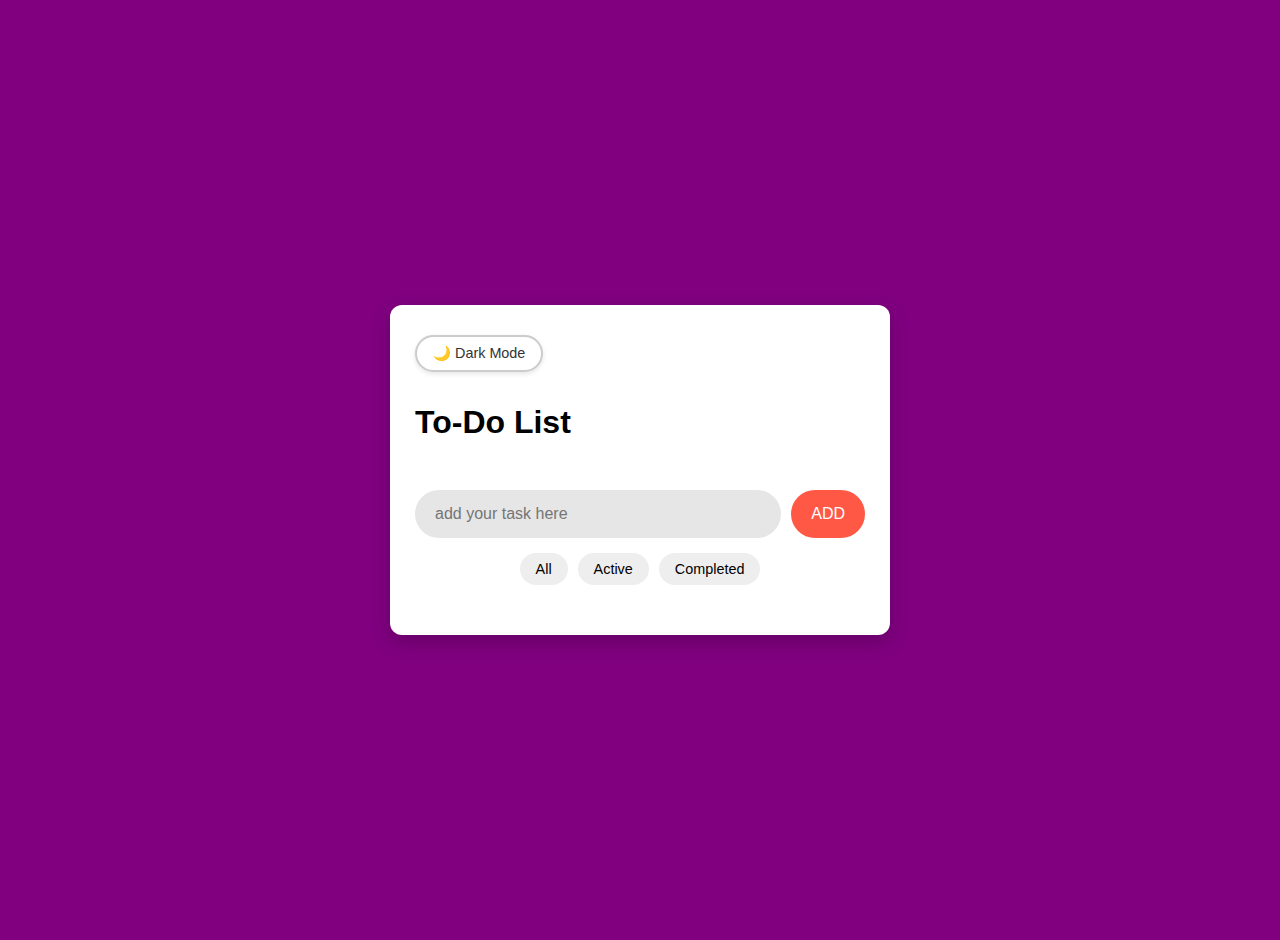
<file: index.html>
<!DOCTYPE html>
<html lang="en">

<head>
  <meta charset="UTF-8">
  <meta name="viewport" content="width=device-width, initial-scale=1.0">
  <title>Todo List</title>
  <link rel="stylesheet" href="style.css">
  <link rel="manifest" href="manifest.json">
  <meta name="theme-color" content="#ff5845">
  <link rel="icon" type="image/png" href="icon-192.png">
</head>

<body>
  <div class="container">
    <div class="data">
      <button id="themeToggle" class="theme-toggle">🌙 Dark Mode</button>
      <h1>To-Do List</h1><br>
      <div class="inputContainer">
        <input type="text" class="js-input" id="taskInput" placeholder="add your task here">
        <button onclick="addNote()" id="addButton">ADD</button>
      </div>
      <div class="filter-buttons">
        <button onclick="setFilter('all')">All</button>
        <button onclick="setFilter('active')">Active</button>
        <button onclick="setFilter('completed')">Completed</button>
      </div>
      <div class="js-data"></div>
    </div>
  </div>
  <script src="script.js"></script>
</body>

</html>
</file>
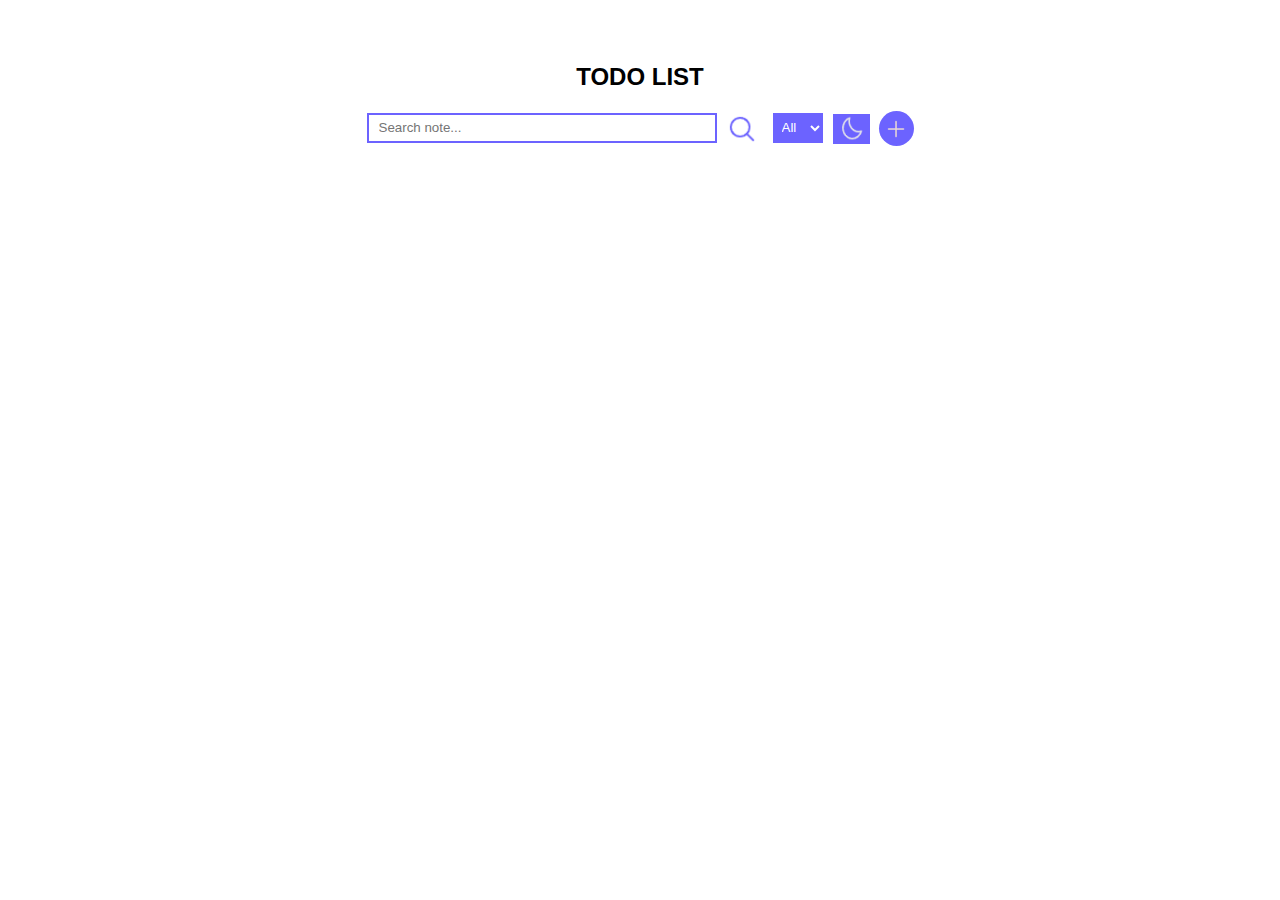
<file: To-do-list.html>
<html>

<head>
  <title>
    To Do List
  </title>
  <link rel="stylesheet" href="To-do-list.css">
</head>

<body>
  <h2 id="heading">TODO LIST</h2>
  <p>
    <input class=" search" placeholder="Search note...">

    <button class="search-btn"  id="search-button"><img src="images/magnifying-glass.png" class="search-icon"></button>

    <button id="select-button" >
      <select onchange="sort()" id="options" name="options">
        <option class="status" value="All">All</option>
        <option class="status" value="Complete">Complete</option>
        <option class="status" value="Incomplete">Incomplete</option>
      </select></button>

    <button class="dark-mode-btn" onclick="dark_light()" id="dark-mode-button"><img src="images/moon.png" id="dark-mode-icon"></button>

    <button onclick="opentab()" id="add-note-button" ><img src="images/plus.png" id="add-note-icon"></button>
  </p>
    <div class="hidden tab js-tab">
      <div class="tab-box">
        <h2>NEW NOTE</h2>
        <input type="text" class="list-input js-input" placeholder="Insert Your Note...">
        <div class="tab-action">
          <button class="cancel-btn" onclick="closetab()" >Cancel</button>
          <button class="add-btn" onclick="add()">Add</button>
        </div>
      </div>
    </div>


    <div  class="js-show-list" >Your List</div>
    

  
  <script src="To-do-list.js"></script>
</body>

</html>
</file>
<file: style.css>
body {
  background-color: purple;
  color: white;
  font-family: 'Segoe UI', Tahoma, Geneva, Verdana, sans-serif;
  margin: 0;
  padding: 0;
}

.container {
  display: flex;
  justify-content: center;
  align-items: center;
  height: 100vh;
  padding: 20px;
}

.data {
  background-color: white;
  color: black;
  padding: 30px 25px;
  border-radius: 12px;
  box-shadow: 0 8px 20px rgba(0, 0, 0, 0.2);
  width: 100%;
  max-width: 500px;
  box-sizing: border-box;
}

.inputContainer {
  display: flex;
  gap: 10px;
  margin-top: 10px;
  flex-wrap: wrap;
}

#taskInput {
  flex: 1;
  border-radius: 25px;
  border: none;
  background-color: rgb(230, 230, 230);
  padding: 15px 20px;
  font-size: 1rem;
  min-width: 0;
  box-sizing: border-box;
}

#addButton {
  background-color: #ff5845;
  border: none;
  border-radius: 25px;
  padding: 15px 20px;
  font-size: 1rem;
  color: white;
  cursor: pointer;
  transition: background-color 0.2s;
}

#addButton:hover {
  background-color: #e14b3a;
}

.js-data {
  margin-top: 20px;
}

.task-item {
  display: flex;
  justify-content: space-between;
  align-items: center;
  margin-top: 10px;
  padding: 12px 15px;
  border-radius: 8px;
  background-color: #f0f0f0;
  color: black;
  font-size: 1rem;
  transition: all 0.3s ease;
  word-break: break-word;
}

.task-item.animate {
  animation: fadeIn 0.4s ease-in-out;
}

@keyframes fadeIn {
  from {
    opacity: 0;
    transform: translateY(5px);
  }
  to {
    opacity: 1;
    transform: translateY(0);
  }
}

.task-done {
  text-decoration: line-through;
  color: gray;
  cursor: pointer;
}

.delete-btn {
  background-color: white;
  border: none;
  color: red;
  padding: 6px 10px;
  border-radius: 5px;
  cursor: pointer;
  font-size: 0.9rem;
  transition: all 0.2s ease;
}

.delete-btn:hover {
  background-color: #d93636;
  color: white;
}

@media (max-width: 480px) {
  .data {
    padding: 20px 15px;
  }

  #taskInput,
  #addButton {
    width: 100%;
    border-radius: 20px;
    font-size: 1rem;
  }

  .inputContainer {
    flex-direction: column;
    gap: 8px;
  }

  .task-item {
    flex-direction: column;
    align-items: flex-start;
    gap: 8px;
  }

  .delete-btn {
    align-self: flex-end;
  }
}
.task-left {
  display: flex;
  align-items: center;
  gap: 10px;
}

.task-checkbox {
  width: 18px;
  height: 18px;
  accent-color: #ff5845;
  cursor: pointer;
}
.filter-buttons {
  display: flex;
  justify-content: center;
  margin-top: 15px;
  gap: 10px;
}

.filter-buttons button {
  background-color: #eee;
  border: none;
  padding: 8px 16px;
  border-radius: 20px;
  cursor: pointer;
  font-size: 0.9rem;
  transition: background-color 0.2s;
}

.filter-buttons button:hover {
  background-color: #ff5845;
  color: white;
}
body.dark {
  background-color: #1e1e1e;
  color: #ffffff;
}

body.dark .data {
  background-color: #2a2a2a;
  color: white;
  box-shadow: 0 8px 20px rgba(255, 255, 255, 0.1);
}

body.dark #taskInput {
  background-color: #3a3a3a;
  color: white;
}

body.dark .task-item {
  background-color: #333;
  color: white;
}

body.dark .delete-btn {
  background-color: #3a3a3a;
  color: red;
}

body.dark .delete-btn:hover {
  background-color: red;
  color: white;
}

body.dark .filter-buttons button {
  background-color: #444;
  color: white;
}

body.dark .filter-buttons button:hover {
  background-color: #ff5845;
  color: white;
}

/* Toggle Button */
/* Toggle Button (Light Mode default) */
.theme-toggle {
  background-color: white;
  color: #333;
  border: 2px solid #ccc;
  padding: 8px 16px;
  border-radius: 25px;
  cursor: pointer;
  font-size: 0.9rem;
  margin-bottom: 10px;
  transition: all 0.3s ease;
  box-shadow: 0 2px 5px rgba(0,0,0,0.1);
}

.theme-toggle:hover {
  background-color: #ff5845;
  color: white;
  border-color: #ff5845;
}

/* Dark mode override */
body.dark .theme-toggle {
  background-color: #444;
  color: white;
  border: 2px solid #888;
  box-shadow: 0 2px 5px rgba(255,255,255,0.05);
}

body.dark .theme-toggle:hover {
  background-color: #ff5845;
  color: white;
  border-color: #ff5845;
}
</file>
<file: To-do-list.css>
#heading {
  font-family: "Arial", "Helvetica", sans-serif;
  text-align: center;
  margin-top: 5%;
}

p {
  text-align: center;
}

.search {
  width: 350px;
  height: 30px;
  padding-left: 10px;
  border: 2px solid #6c63ff;
}

.search-icon {
  height: 30px;
  width: 30px;
  display: inline-block;
  vertical-align: middle;
}

#search-button {
  border: none;
  background-color: transparent;
  cursor: pointer;
}

#select-button {
  background-color: transparent;
  border: none;
  cursor: pointer;

}

select {
  background-color: #6c63ff;
  border: none;
  padding: 5px;
  height: 30px;
  width: 50px;
  color: white;
}

option {
  background-color: white;
  color: #6c63ff;
}

#dark-mode-icon {
  height: 28px;
  width: 25px;
  display: inline-block;
  vertical-align: middle;

}

#add-note-icon {
  text-align: center;
  height: 22px;
  width: 22px;
}

#dark-mode-button {
  background-color: #6c63ff;
  border: none;
  cursor: pointer;
}

#add-note-button {
  background-color: #6c63ff;
  border: none;
  border-radius: 50px;
  height: 35px;
  width: 35px;
  display: inline-block;
  vertical-align: middle;
  margin-left: 5px;
  cursor: pointer;

}

.delete {
  display: inline-block;
  vertical-align: middle;
  margin-left: 5px;
  background-color: red;
  color: white;
  border: none;
  padding: 5px;
}

div {
  text-align: center;
  font-family: "Arial", "Helvetica", sans-serif;
  font-weight: bold;
  font-size: 20px;
  margin-top: 50px;
}

.js-body-dark {
  background-color: #252525;
  color: white;
}

.js-input-dark {
  background-color: #252525;
  border: 2px solid white;
  color: white;
}

#clearall {
  background-color: #6c63ff;
  color: white;
  border: none;
  padding: 5px;
}

.cut {
  opacity: 50%;
  text-decoration: line-through;
}

.hidden {
  display: none;
}

.tab:not(.hidden) {
  display: flex;
}

.tab {
  position: fixed;
  top: 0;
  left: 0;
  width: 100%;
  height: 100%;
  background-color: rgba(0, 0, 0, 0.5);
  align-items: center;
  justify-content: center;
  z-index: 999;
}

.tab-box {
  background-color: #1e1e2f;
  color: white;
  padding: 2rem;
  border-radius: 10px;
  width: 300px;
  box-shadow: 0 0 10px #6a5acd;
  text-align: center;
}

.list-input {
  width: 100%;
  padding: 10px;
  margin-top: 1rem;
  margin-bottom: 1.5rem;
  border-radius: 5px;
  border: none;
  background-color: #2c2c3d;
  color: white;
}

.tab-action {
  display: flex;
  justify-content: space-between;
}

.add-btn,
.cancel-btn {
  padding: 0.5rem;
  border: 1px solid #6a5acd;
  background-color: transparent;
  color: #6a5acd;
  border-radius: 5px;
  cursor: pointer;
}

.add-btn {
  background-color: #6a5acd;
  color: white;
}
</file>
